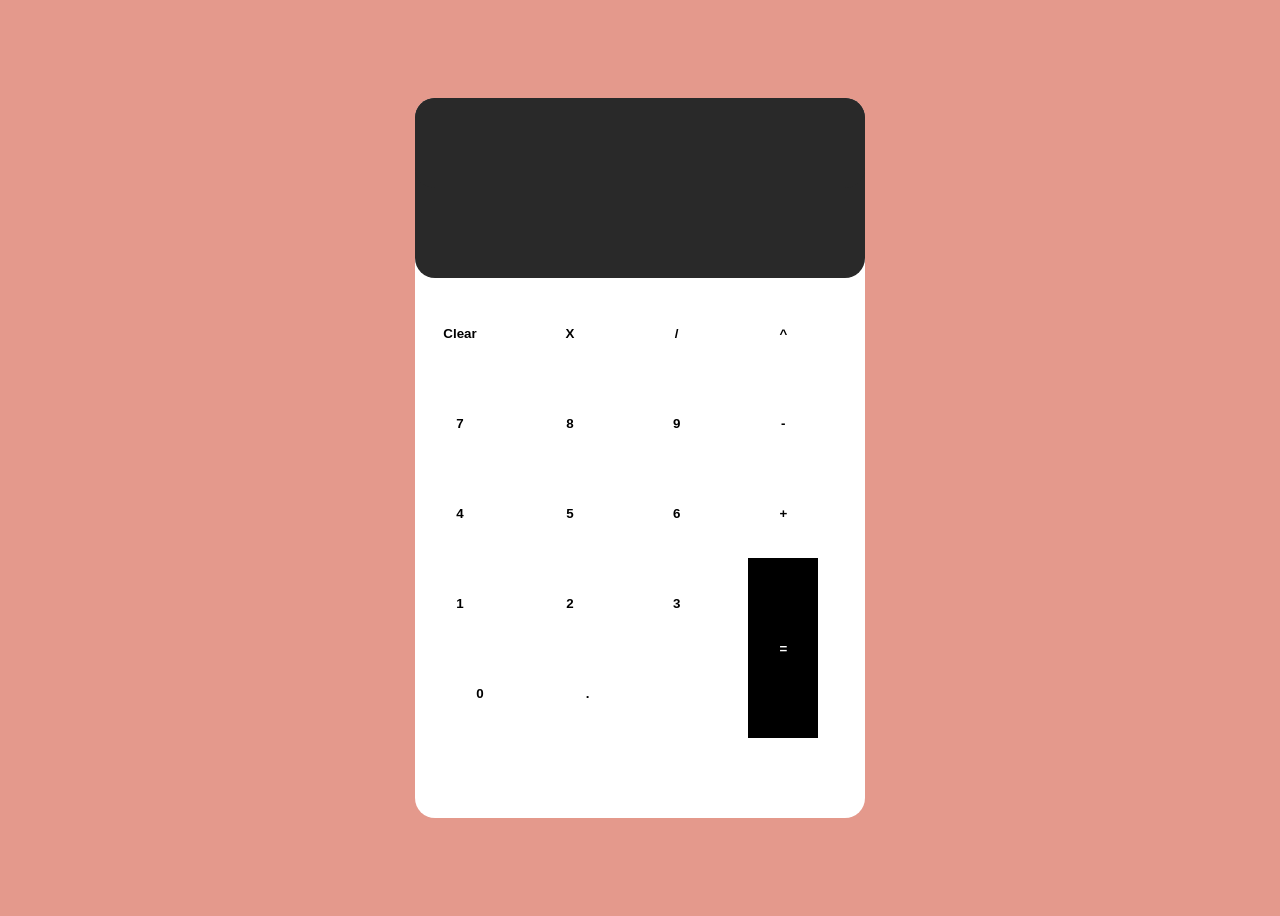
<file: Simple Calculator/index.html>
<!DOCTYPE html>
<html lang="en">
<head>
    <meta charset="UTF-8">
    <meta name="viewport" content="width=device-width, initial-scale=1.0">
    <title>Simple Calculator</title>
    <link rel="stylesheet" href="style.css">
</head>
<body>
    <div class="calc">
    <div class="Display" id="Display">
        <div class="inputDisplay" id="inputDisplay"></div>
    </div>
        <div class="button_container">
        <button id="clear">Clear</button>
         <button id="mult">X</button>
          <button id="division">/</button>
           <button id="power">^</button>
            <button class="num" id="7">7</button>
             <button class="num" id="8">8</button>
              <button class="num" id="9">9</button>
               <button  id ="minus">-</button>
               <button class="num" id="4">4</button>
                <button class="num" id="5">5</button>
                 <button class="num" id="6">6</button>
                  <button id ="plus">+</button>
                  <button class="num" id="1">1</button>
                   <button class="num" id="2">2</button>
                    <button class="num" id="3">3</button>
                     <button id="equals">=</button>
                     <button id="zero">0</button>
                      <button id="point">.</button> 
        </div>
</body>
<script src="script.js"></script>
</html>
</file>
<file: Simple Calculator/style.css>
body{
    background-color: rgb(228, 153, 140);
    height: 100vh;
    display: flex; /* by default flex-direction: row  */
    flex-direction: row; 
    justify-content: center; /*centers along main axis in this case its horizontal ,since slex direc is row */
    align-items: center;/*centers along cross axis , in this case vertical */
}
/*body is a flex container  */
/* all direct children of body is a flex item */
/* display not a children of but a descendant body so not a flex item */

.calc{
    height: 80vh;
    width: 50vh;
    border-radius: 20px;
    background-color: rgb(255, 255, 255);
}
.inputDisplay{
    height: 10vh;
    width:50vh;
    border-radius: 20px;
    background-color: rgb(41, 41, 41);
    color: white;
    text-align: end;
    display: flex;
    align-items: center;
    justify-content: flex-end;
    box-sizing: border-box;
    padding-right: 30px;

}
.Display{
    height: 20vh;
    width:50vh;
    border-radius: 20px;
    text-align: end;
    box-sizing: border-box;
    color: white;
background-color: rgb(41, 41, 41);
}
.button_container{
    display: grid;
    grid-template-columns: 1fr 1fr 1fr 1fr;
    margin: 10px;
}
.button_container button{
    background: transparent;
    border: none;
    font-weight: bold;
}
button:hover{
background-color: black;
color: white;
}
.num{
    height: 90px;
    width: 70px;
}

#plus{
    height: 90px;
    width: 70px;
    
}
#minus{
    height: 90px;
    width: 70px;
}
#mult{
    height: 90px;
    width: 70px;
}
#clear{
    height: 90px;
    width: 70px;
}
#percent{
    height: 90px;
    width: 70px;
}
#division{
    height: 90px;
    width: 70px;
}
#power{
    height: 90px;
    width: 70px;
}
#zero{
    height: 90px;
    width: 110px;
}
#point{
    height: 90px;
    width: 105px;
}
#equals{
    grid-row: span 2;
    height:180px;
    width: 70px;
    background-color: black;
    color: white;
}
</file>
